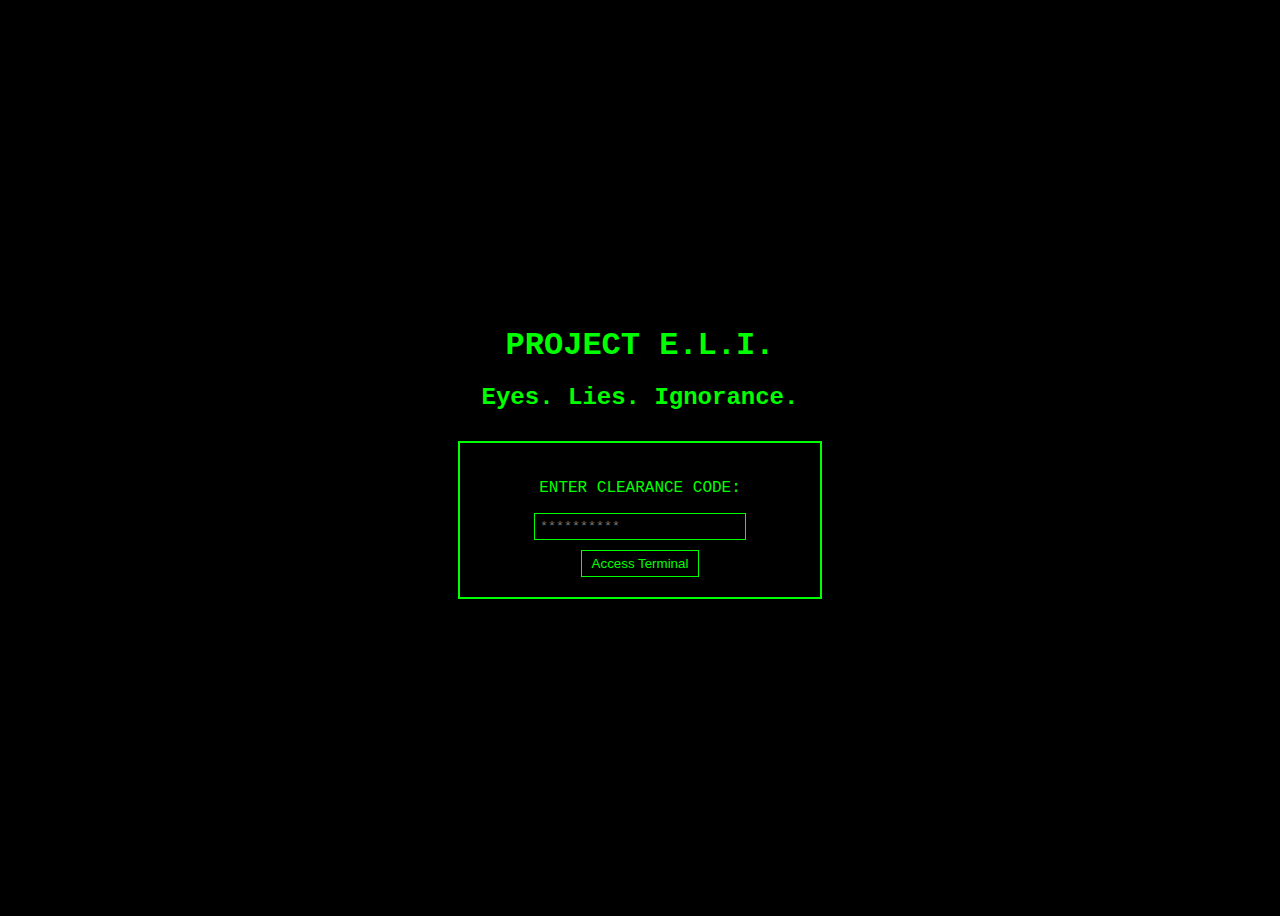
<file: index.html>
<!DOCTYPE html>
<html lang="en">
<head>
    <meta charset="UTF-8">
    <meta name="viewport" content="width=device-width, initial-scale=1.0">
    <meta http-equiv="refresh" content="0; url=https://cjcrispy.github.io/project-eli/site/index.html">
    <title>Document</title>
</head>
<body>
    
</body>
</html>
</file>
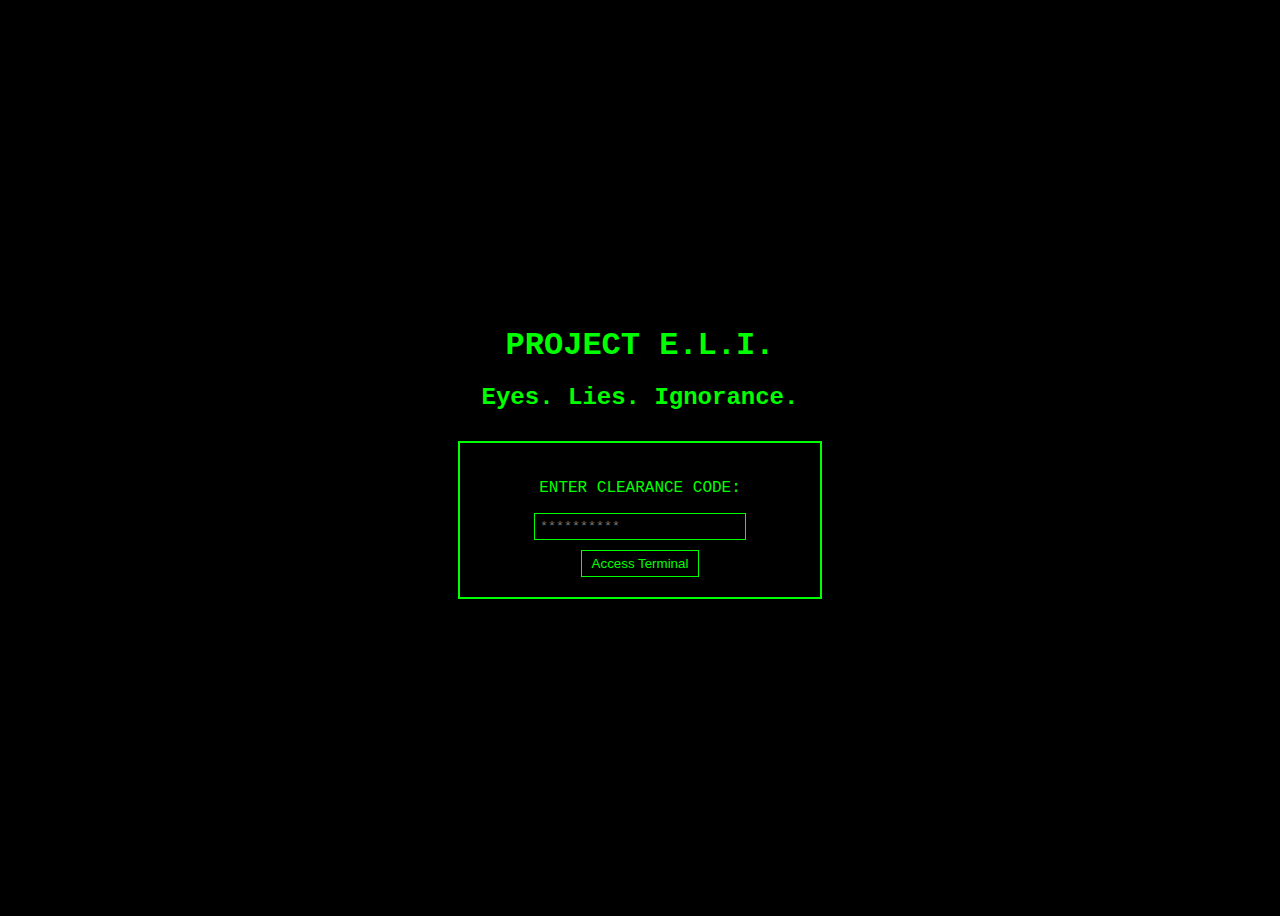
<file: site/index.html>
<!DOCTYPE html>
<html lang="en">
<head>
  <meta charset="UTF-8" />
  <meta name="viewport" content="width=device-width, initial-scale=1.0" />
  <title>Project E.L.I. - Eyes. Lies. Ignorance.</title>
  <link rel="stylesheet" href="./css/index.css" />
</head>
<body>
  <!-- PROJECT E.L.I. - initiated by E.M. v0.6 -->
  <!-- They are watching. You are being cloned. -->
  <!-- 01000010 01010101 01001110 01001011 -->
  <!-- hint: password = name of the first clone -->
  <!-- shhhh, check Eli's old Discord messages -->

  <h1>PROJECT E.L.I.</h1>
  <h2>Eyes. Lies. Ignorance.</h2>

  <!-- Add this inside <body>, ideally at the top so it sits in the top-left corner -->
  <div id="click-zone"></div>


  <div id="terminal">
    <p>ENTER CLEARANCE CODE:</p>
    <input type="text" id="codeInput" placeholder="**********">
    <br>
    <button onclick="submitCode()">Access Terminal</button>
    <p id="status">ACCESS DENIED</p>
  </div>

  <div class="hidden-clue" id="clone_hint">He always laughed at memes during raids...</div>
  <div class="hidden-clue" id="secret-message"></div>

  <script src="./js/pages/index.js"></script>
</body>
</html>
</file>
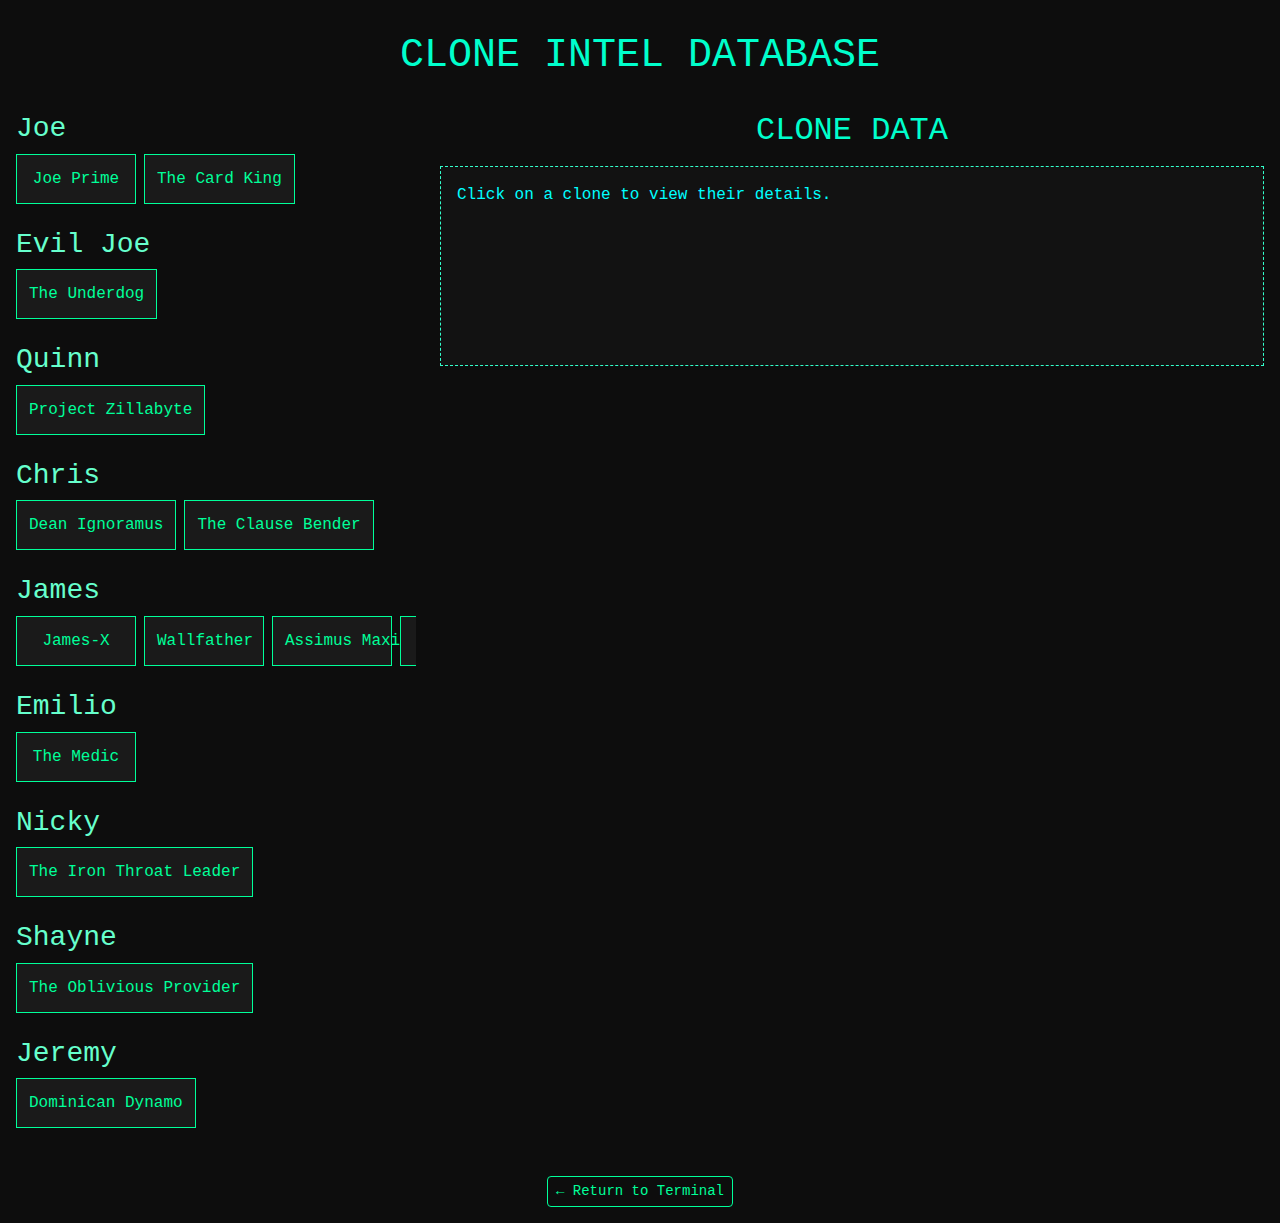
<file: site/pages/clones.html>
<!DOCTYPE html>
<html lang="en">
<head>
  <meta charset="UTF-8">
  <title>CLONES DATABASE</title>
  <link href="https://cdn.jsdelivr.net/npm/bootstrap@5.3.3/dist/css/bootstrap.min.css" rel="stylesheet">
  <link rel="stylesheet" href="../css/clones.css" />
</head>
<body>
  <div class="container-fluid p-3">
    <h1>CLONE INTEL DATABASE</h1>
    <div class="row">
      <!-- Clone Categories -->
      <div class="col-lg-4 col-md-5 mb-3" id="cloneList">
        <!-- JS inserts clone categories here -->
      </div>

      <!-- Clone Info Panel -->
      <div class="col-lg-8 col-md-7">
        <h2>CLONE DATA</h2>
        <div class="info-panel" id="cloneInfo">
          Click on a clone to view their details.
        </div>
      </div>
    </div>
  </div>

  <div class="mb-3 text-center">
    <a href="./eli-office.html" class="btn btn-outline-success btn-sm" style="border-color: #00ff99; color: #00ff99;">
      ← Return to Terminal
    </a>
  </div>
  

  <!-- Bootstrap JS (optional for features like dropdowns, if needed) -->
  <script src="https://cdn.jsdelivr.net/npm/bootstrap@5.3.3/dist/js/bootstrap.bundle.min.js"></script>
  <script src="../js/pages/clones.js"></script>
</body>
</html>
</file>
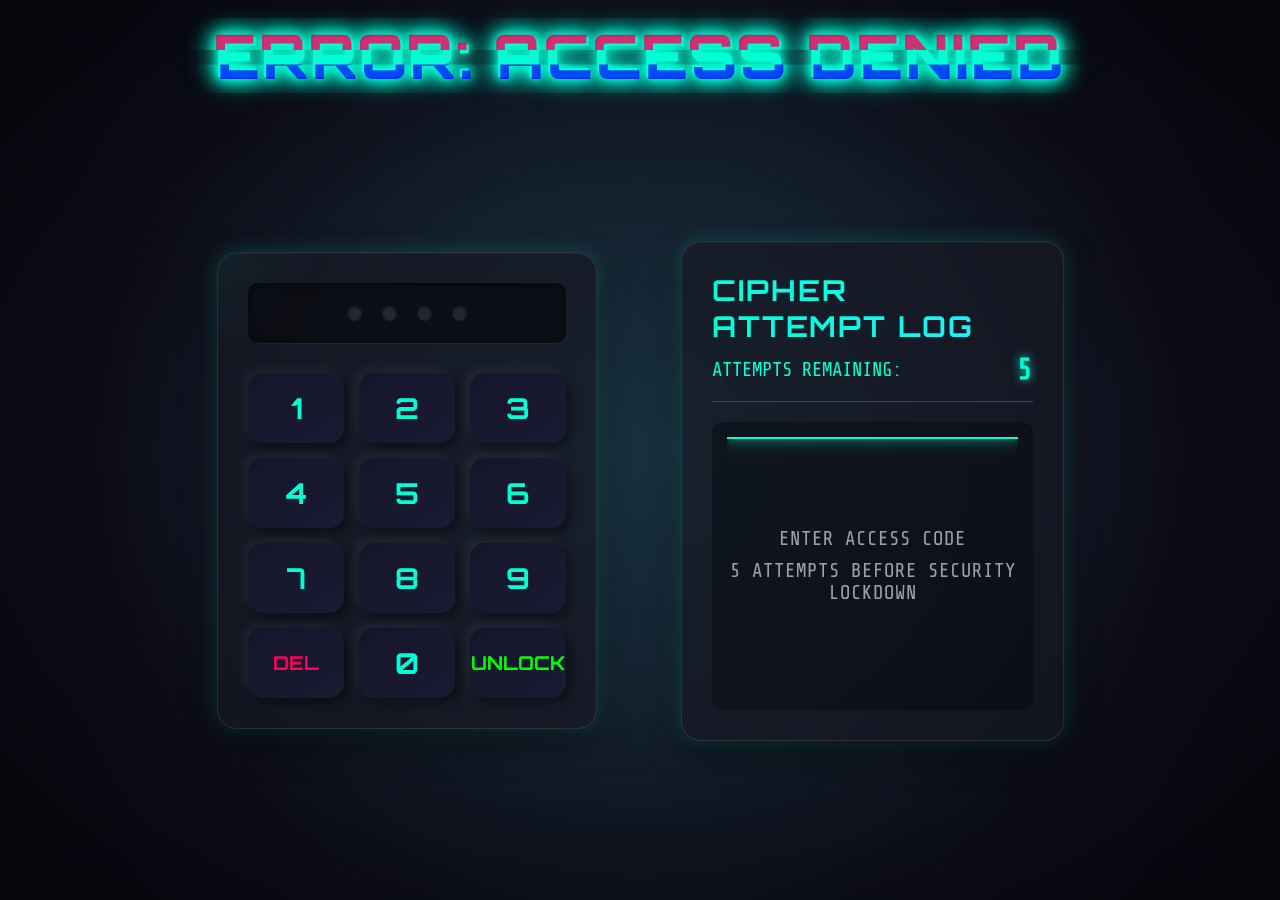
<file: site/pages/codebreaker.html>
<html lang="en">
<head>
    <meta charset="UTF-8">
    <meta name="viewport" content="width=device-width, initial-scale=1.0">
    <title>Secure Access Terminal</title>
    <link rel="stylesheet" href="../css/codebreaker.css">
</head>
<body>
    <div class="container">
        <header>
            <h1 class="glitch-title">ERROR: ACCESS DENIED</h1>
        </header>

        <main>
            <section class="keypad-section">
                <div class="keypad-container">
                    <div class="pin-display">
                        <div class="pin-dots">
                            <span class="pin-dot"></span>
                            <span class="pin-dot"></span>
                            <span class="pin-dot"></span>
                            <span class="pin-dot"></span>
                        </div>
                    </div>
                    <div class="keypad-grid">
                        <button class="key" data-key="1">1</button>
                        <button class="key" data-key="2">2</button>
                        <button class="key" data-key="3">3</button>
                        <button class="key" data-key="4">4</button>
                        <button class="key" data-key="5">5</button>
                        <button class="key" data-key="6">6</button>
                        <button class="key" data-key="7">7</button>
                        <button class="key" data-key="8">8</button>
                        <button class="key" data-key="9">9</button>
                        <button class="key key-delete" data-key="delete">DEL</button>
                        <button class="key" data-key="0">0</button>
                        <button class="key key-unlock" data-key="unlock">UNLOCK</button>
                    </div>
                </div>
            </section>

            <section class="log-section">
                <div class="log-container">
                    <div class="log-header">
                        <h2>CIPHER ATTEMPT LOG</h2>
                        <div class="attempts-counter">
                            <span class="attempts-text">ATTEMPTS REMAINING:</span>
                            <span class="attempts-number">5</span>
                        </div>
                    </div>
                    <div class="log-content" id="log-content">
                        <div class="log-placeholder">
                            <div class="scanner-line"></div>
                            <p>ENTER ACCESS CODE</p>
                            <p>5 ATTEMPTS BEFORE SECURITY LOCKDOWN</p>
                        </div>
                    </div>
                </div>
            </section>
        </main>

        <div class="overlay"></div>
        <div class="scanlines"></div>
        <div class="glow"></div>
    </div>

    <script src="../js/pages/codebreaker.js"></script>
</body>
</html>
</file>
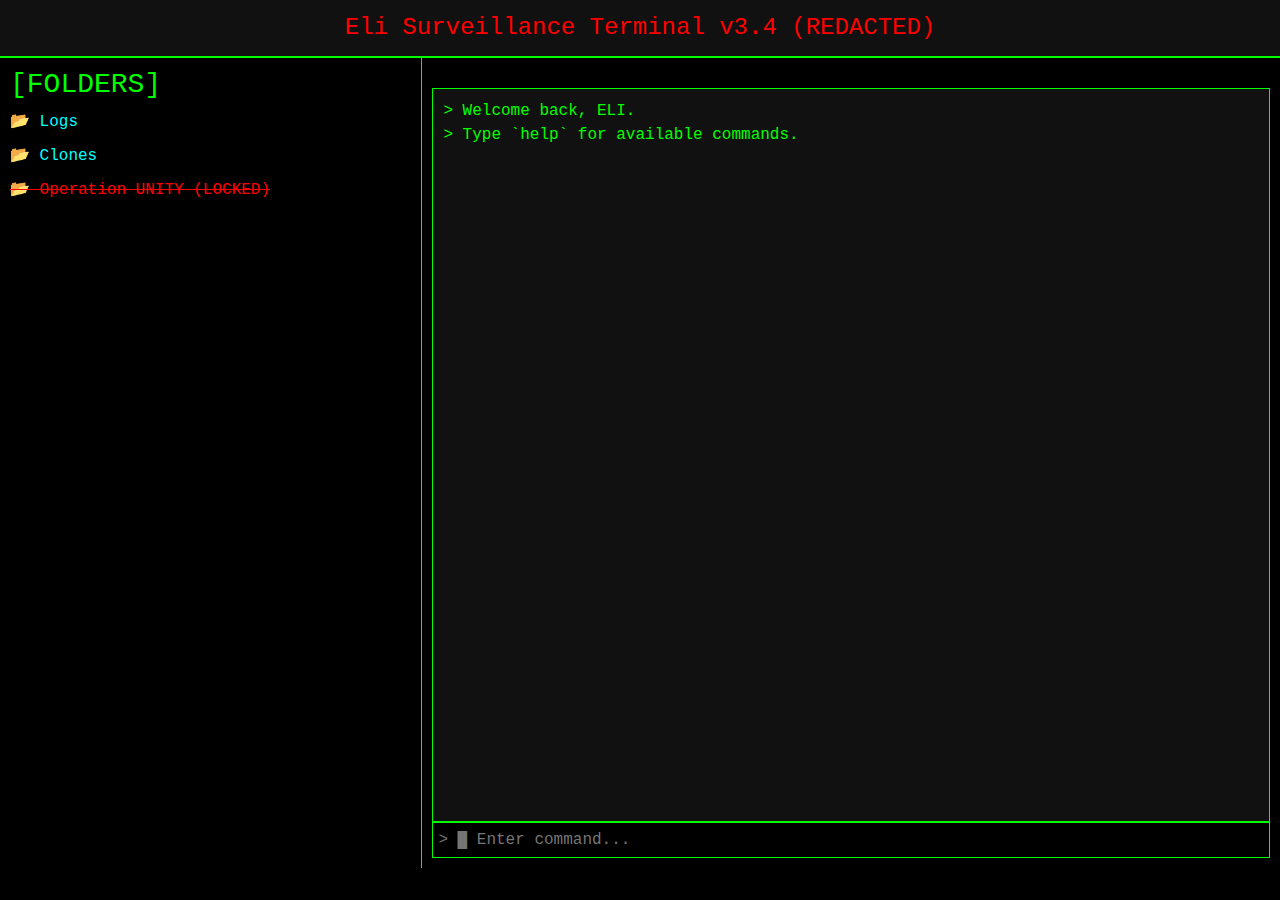
<file: site/pages/eli-office.html>
<!DOCTYPE html>
<html lang="en">
<head>
    <meta charset="UTF-8" />
    <meta name="viewport" content="width=device-width, initial-scale=1.0" />
    <title>Eli's Office</title>
    <link href="https://cdn.jsdelivr.net/npm/bootstrap@5.3.3/dist/css/bootstrap.min.css" rel="stylesheet">
    <link rel="stylesheet" href="../css/terminal.css" />
</head>
<body>

    <header>
        Eli Surveillance Terminal v3.4 (REDACTED)
    </header>

    <div id="main">
        <div id="leftPanel">
            <h3>[FOLDERS]</h3>
            <div class="folder" onclick="revealLogs()">📂 Logs</div>
            <!-- Hidden Log Files -->
            <div id="logBookOfE" class="folder hidden" onclick="openLog('bookOfE')">📄 Book of E</div>
            <div id="logTrap" class="folder hidden" onclick="openLog('trapSupremacy')">📄 Trap Supremacy</div>
            <div id="logManifesto" class="folder hidden" onclick="openLog('manifesto')">📄 Eli Manifesto</div>
            <div id="logRedacted" class="folder hidden" onclick="openLog('redacted')">📄 [REDACTED]</div>

            <div class="folder" onclick="revealClones()">📂 Clones</div>

            <div id="classifiedFolder" class="folder hidden" style="display:none;" onclick="revealClassified()">📂 Classified</div>
            <!-- Hidden files to be revealed -->
            <div id="logClassified" class="folder hidden" >
                <a href="../logs/james_protocol_final.txt" download class="file-link">james_protocol_final.txt</a>

            </div>
            <div id="logSecret" class="folder hidden" >
                <a href="../logs/secret_plan_X.pdf" download class="file-link">secret_plan_X.pdf</a>
            </div>
            <div id="logReport" class="folder hidden" >
                <a href="../logs/operation_unity_report.txt" download class="file-link">operation_unity_report.txt</a> 
            </div>
            
            <div class="folder locked" onclick="revealUnity()">📂 Operation UNITY (LOCKED)</div>

            <!-- Hidden folder to be revealed -->
            <div id="joeFiles" class="folder hidden locked" onclick="revealJoeFiles()">📂 Operation: JOE ISLAND (LOCKED)</div>
            <!-- Hidden files to be revealed -->
            <div id="logJoeSecret" class="folder hidden" >
                <a href="../logs/joe_island.txt" download class="file-link">joe_island.txt</a>

            </div>
            <div id="logEliClone" class="folder hidden" >
                <a href="../logs/propaganda.txt" download class="file-link" onclick="revealEli()">propaganda.txt</a>
            </div>
            <div id="logSpicyReport" class="folder hidden" >
                <a href="../logs/ojoe_secrets.txt" download class="file-link">ojoe_secrets.txt</a> 
            </div>


            <!-- <div class="cam-feed">
                <div class="cam">CAM 01</div>
                <div class="cam">CAM 02</div>
                <div class="cam">CAM 03</div>
                <div class="cam">CAM 04</div>
            </div> -->
        </div>

        <div id="rightPanel">
            <div class="terminal-window" id="terminalOutput">
                > Welcome back, ELI.<br>
                > Type `help` for available commands.<br>
            </div>
        <input type="text" id="commandInput" onkeydown="handleCommand(event)" placeholder="> █ Enter command...">
        </div>
    </div>

    <!-- Placeholder content -->
    <div id="logOutput" class="hidden">
        
    </div>
      
    <div id="cloneData" class="hidden">

    </div>
      
    <script src="../js/pages/eli-office.js"></script>
    <script src="../js/pages/redacted-handler.js"></script>
    <script>
        window.addEventListener("beforeunload", () => {
            sessionStorage.removeItem("auth_granted");
            sessionStorage.removeItem("auth_expires");
        });
    </script>

</body>
</html>
</file>
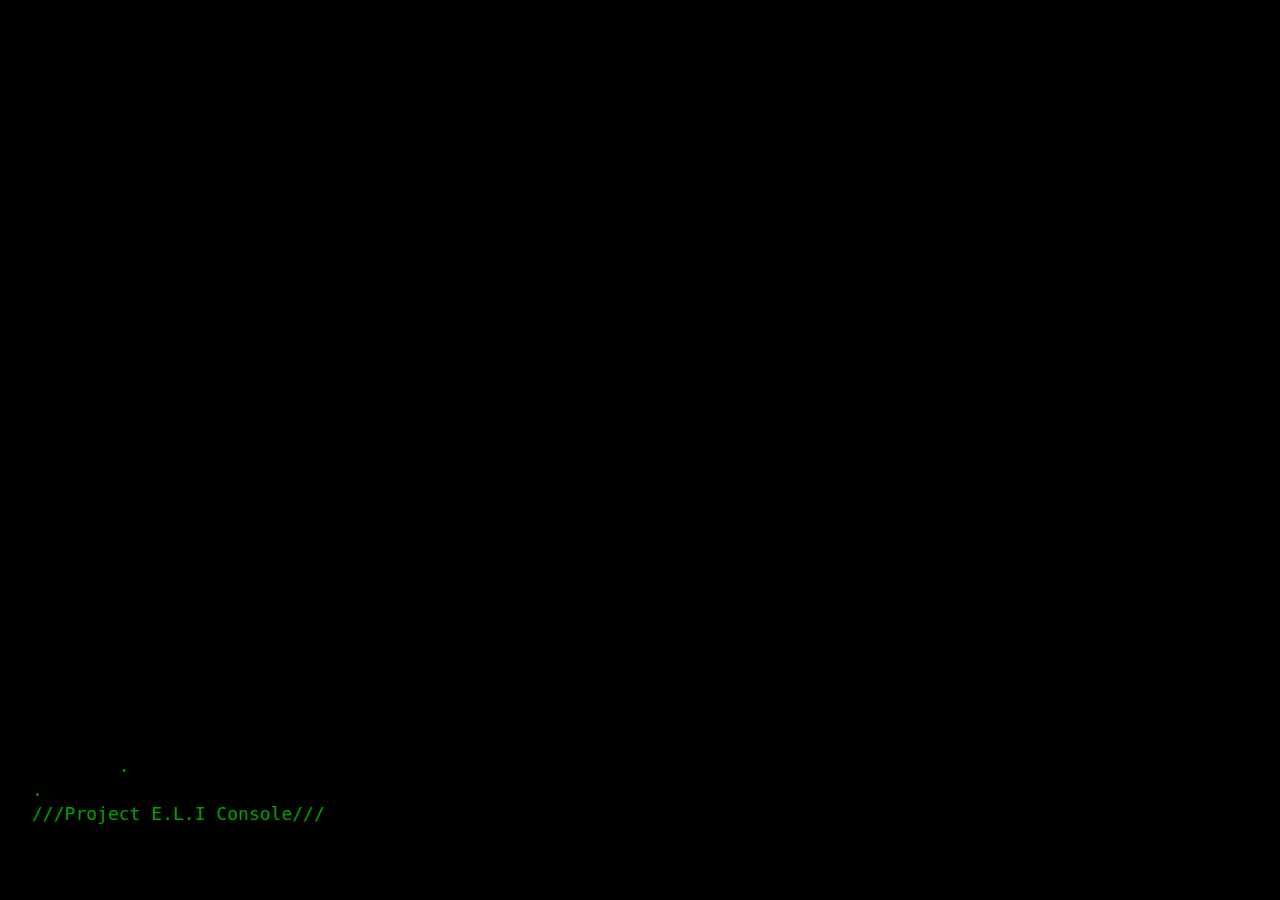
<file: site/pages/end.html>
<!DOCTYPE html>
<html lang="en">
<head>
    <meta charset="UTF-8">
    <meta name="viewport" content="width=device-width, initial-scale=1.0">
    <title>End of the ARG</title>
    <link rel="stylesheet" href="../css/end.css">
</head>
<body>
    <div class="hacking-animation">
        <pre class="hacking-animation__text">
        </pre>
    </div>

    <script src="https://code.jquery.com/jquery-3.6.0.min.js"></script>
    <script src="../js/pages/end.js"></script>
</body>
</html>
</file>
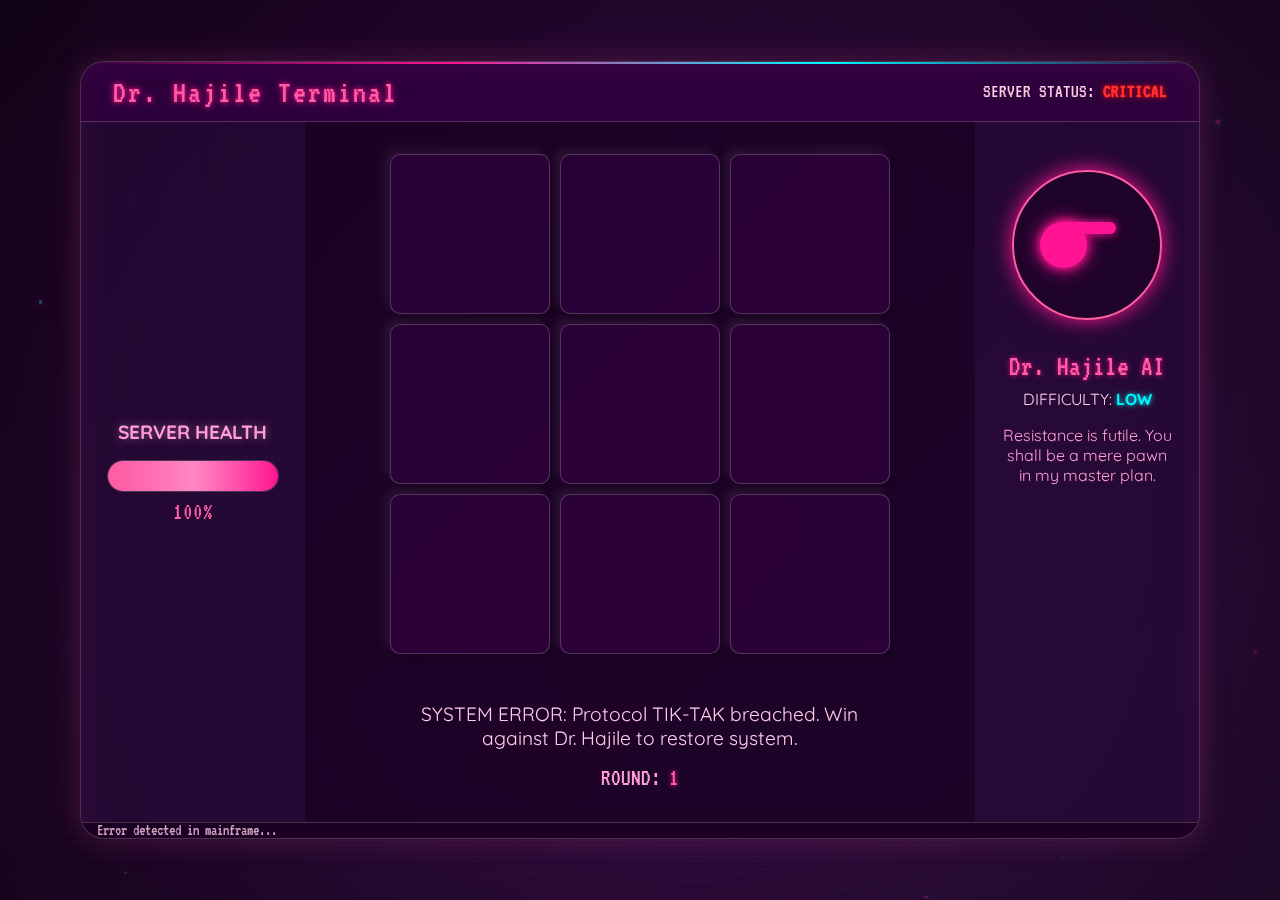
<file: site/pages/finale.html>
<html lang="en">
<head>
    <meta charset="UTF-8">
    <meta name="viewport" content="width=device-width, initial-scale=1.0">
    <title>PROJECT ELI FINALE</title>
    <link rel="stylesheet" href="../css/finale.css">
</head>
<body>
    <div class="container">
        <div class="terminal-frame">
            <div class="terminal-header">
                <div class="terminal-title">Dr. Hajile Terminal</div>
                <div class="server-status">
                    <span class="status-text">SERVER STATUS: </span>
                    <span class="status-critical blink">CRITICAL</span>
                </div>
            </div>

            <div class="game-container">
                <div class="server-health-container">
                    <div class="server-health-label">SERVER HEALTH</div>
                    <div class="server-health-bar">
                        <div class="health-fill"></div>
                    </div>
                    <div class="server-health-percentage">100%</div>
                </div>

                <div class="game-board-container">
                    <div class="game-board">
                        <div class="cell" data-index="0"></div>
                        <div class="cell" data-index="1"></div>
                        <div class="cell" data-index="2"></div>
                        <div class="cell" data-index="3"></div>
                        <div class="cell" data-index="4"></div>
                        <div class="cell" data-index="5"></div>
                        <div class="cell" data-index="6"></div>
                        <div class="cell" data-index="7"></div>
                        <div class="cell" data-index="8"></div>
                    </div>

                    <div class="game-status">
                        <div class="status-message">SYSTEM ERROR: Protocol TIK-TAK breached. Win against Dr. Hajile to restore system.</div>
                        <div class="round-info">
                            <span class="round-label">ROUND:</span>
                            <span class="round-number">1</span>
                        </div>
                    </div>
                </div>

                <div class="ai-status-container">
                    <div class="ai-portrait">
                        <div class="ai-face"></div>
                    </div>
                    <div class="ai-status">
                        <div class="ai-name">Dr. Hajile AI</div>
                        <div class="ai-difficulty">
                            <span class="difficulty-label">DIFFICULTY:</span>
                            <span class="difficulty-level">LOW</span>
                        </div>
                        <div class="ai-message">Initializing game protocol...</div>
                    </div>
                </div>
            </div>

            <div class="terminal-footer">
                <div class="system-logs">
                    <div class="log-entry">System boot sequence initiated...</div>
                    <div class="log-entry">Error detected in mainframe...</div>
                    <div class="log-entry">Dr. Hajile AI has taken control of server...</div>
                    <div class="log-entry">Challenge Dr. Hajile to regain system control...</div>
                </div>

                <div class="control-panel">
                    <button class="control-button reset-button">RESET ROUND</button>
                    <button class="control-button new-game-button">NEW GAME</button>
                    <a href="https://example.com" class="control-button help-button" target="_blank">HELP</a>
                </div>
            </div>
        </div>

        <div class="game-over-modal hidden">
            <div class="modal-content">
                <div class="modal-header">
                    <div class="modal-title win-title">SERVER RESTORED</div>
                    <div class="modal-title lose-title">CATASTROPHIC FAILURE</div>
                </div>
                <div class="modal-body">
                    <div class="win-message">You've successfully defeated Dr. Hajile AI and restored server functions! The system is now operational.</div>
                    <div class="lose-message">Dr. Hajile AI has overwhelmed the server. All systems have failed. Emergency reboot required.</div>
                </div>
                <div class="modal-footer">
                    <a href="end.html" class="modal-button restart-button">END</a>
                </div>
            </div>
        </div>
    </div>

    <script src="../js/pages/finale.js"></script>
</body>
</html>
</file>
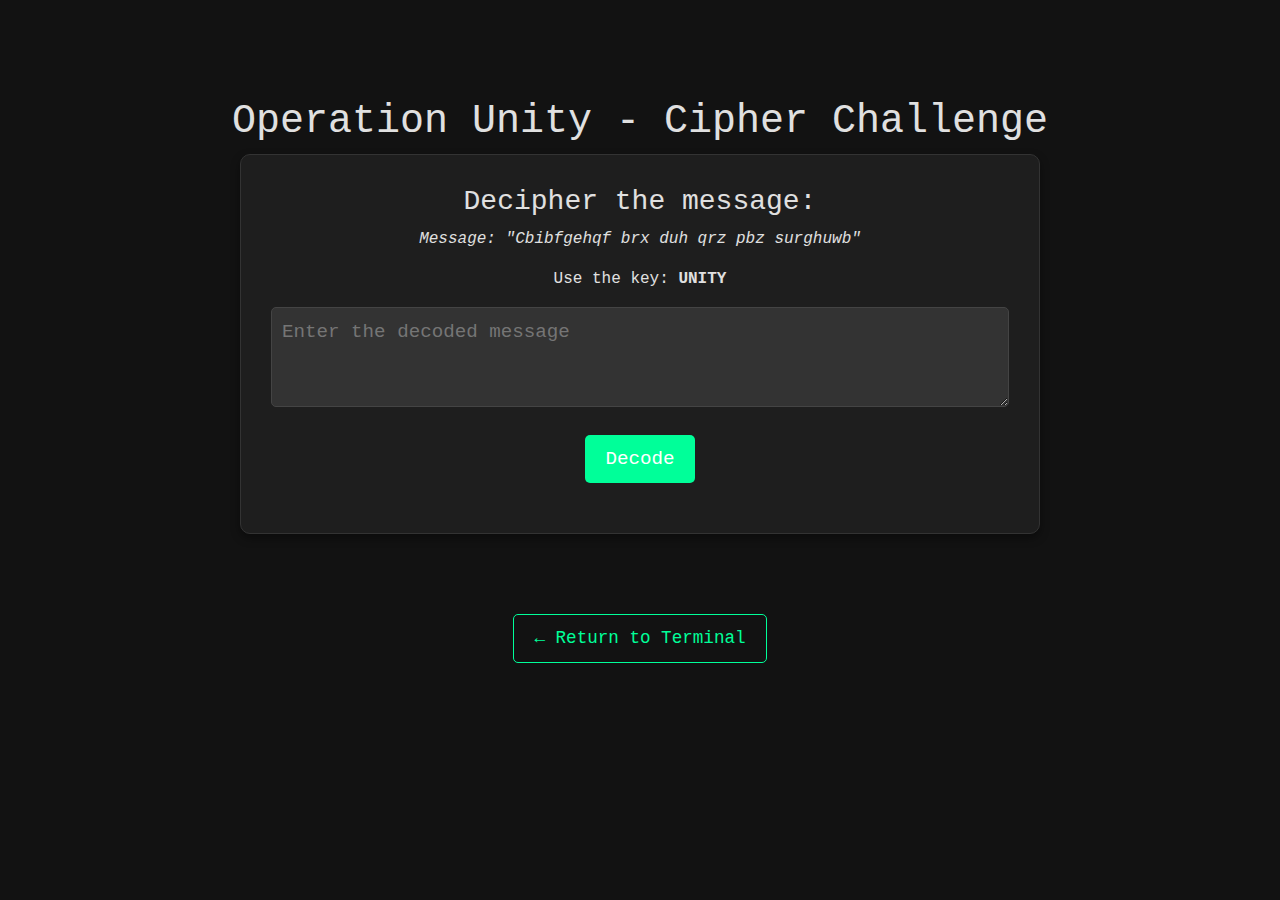
<file: site/pages/unity.html>
<!DOCTYPE html>
<html lang="en">
<head>
  <meta charset="UTF-8">
  <title>Operation Unity - Cipher Challenge</title>
  <link href="https://cdn.jsdelivr.net/npm/bootstrap@5.3.3/dist/css/bootstrap.min.css" rel="stylesheet">
  <link rel="stylesheet" href="../css/unity.css" />
</head>
<body>
  <div class="container">
    <h1 class="text-center mt-5">Operation Unity - Cipher Challenge</h1>
    <div id="cipher-challenge" class="text-center">
      <h3>Decipher the message:</h3>
      <p><em>Message: "Cbibfgehqf brx duh qrz pbz surghuwb"</em></p>
      <p>Use the key: <strong>UNITY</strong></p>
      <!-- Input field for decoding -->
      <textarea id="decoded-text" placeholder="Enter the decoded message"></textarea> 
      <!-- Decode Button -->
      <button id="decode-button">Decode</button> 
      <p id="cipher-result"></p>
    </div>
  </div>

  <div class="mb-3 text-center">
    <a href="./eli-office.html" class="btn btn-outline-success btn-sm" style="border-color: #00ff99; color: #00ff99;">
      ← Return to Terminal
    </a>
  </div>

  <!-- Bootstrap JS (optional for features like dropdowns, if needed) -->
  <script src="https://cdn.jsdelivr.net/npm/bootstrap@5.3.3/dist/js/bootstrap.bundle.min.js"></script>
  <script src="../js/pages/cipher.js"></script>
</body>
</html>
</file>
<file: site/css/index.css>
body {
    background-color: #000;
    color: #00ff00;
    font-family: 'Courier New', Courier, monospace;
    display: flex;
    flex-direction: column;
    align-items: center;
    justify-content: center;
    height: 100vh;
    overflow: hidden;
}

    h1, h2 {
    margin: 10px 0;
    text-align: center;
}

#terminal {
    border: 2px solid #00ff00;
    padding: 20px;
    text-align: center;
    margin-top: 20px;
    width: 320px;
}

input[type="text"] {
    background: #000;
    color: #00ff00;
    border: 1px solid #00ff00;
    padding: 5px;
    font-family: inherit;
    width: 200px;
    margin-bottom: 10px;
}

button {
    background: #000;
    color: #00ff00;
    border: 1px solid #00ff00;
    padding: 5px 10px;
    cursor: pointer;
}

.hidden-clue {
    display: none;
}

#status {
    margin-top: 10px;
    color: red;
    display: none;
}

/* Extra visual hint in dev tools */
#secret-message::after {
    content: "Sometimes the console speaks louder than the page.";
    color: #111;
}

#click-zone {
    position: absolute;
    top: 0;
    left: 0;
    width: 80px;
    height: 80px;
    z-index: 5;
    cursor: pointer;
    color: #00ff00;
    font-family: monospace;
    font-size: 0.65rem;
    display: flex;
    justify-content: center;
    align-items: center;
    text-align: center;
    white-space: pre-wrap;
    overflow: hidden;
    padding: 4px;
    user-select: none;
  }
  
  
#click-zone::after {
    content: "";
    position: absolute;
    top: 90px;
    left: 0;
    color: #00ff00;
    font-family: monospace;
    font-size: 0.75rem;
    white-space: pre;
    opacity: 0;
    transition: opacity 0.5s ease;
}
  

@keyframes shake {
    0% { transform: translate(1px, 1px); }
    20% { transform: translate(-2px, 0px); }
    40% { transform: translate(2px, 2px); }
    60% { transform: translate(0px, -2px); }
    80% { transform: translate(-1px, 1px); }
    100% { transform: translate(1px, 0px); }
}


@media screen and (max-width: 480px) {
.intro {
    padding: 1rem;
    width: 90%;
}

.intro h1 {
    font-size: 1.4rem;
}

.btn {
    padding: 0.4rem 0.8rem;
    font-size: 0.9rem;
}
}
</file>
<file: site/css/clones.css>
body {
    background-color: #0d0d0d;
    color: #00ff99;
    font-family: 'Courier New', monospace;
  }

  h1, h2 {
    color: #00ffcc;
    text-align: center;
    margin: 1rem 0;
  }

  .category h3 {
    color: #66ffcc;
    margin-top: 1rem;
  }

  .clone-card {
    background-color: #1a1a1a;
    border: 1px solid #00ff99;
    padding: 0.75rem;
    cursor: pointer;
    transition: all 0.2s;
    text-align: center;
    min-width: 120px;
    margin-right: 0.5rem;
    margin-bottom: 0.5rem;
    white-space: nowrap;
  }

  .clone-card:hover {
    background-color: #002f1f;
    box-shadow: 0 0 10px #00ff99;
  }

  .info-panel {
    background-color: #121212;
    border: 1px dashed #33ffcc;
    padding: 1rem;
    min-height: 200px;
    color: #00ffff;
  }

  .carousel-wrapper {
    overflow-x: auto;
    display: flex;
    flex-wrap: nowrap;
  }

  ::-webkit-scrollbar {
    height: 6px;
    width: 6px;
  }

  ::-webkit-scrollbar-thumb {
    background-color: #00ffaa;
  }

  ::-webkit-scrollbar-track {
    background-color: #111;
  }

/* Style for the encrypted text by default */
.decryptable-text {
    font-family: monospace;
    color: #aaa;  /* Encrypted text color (gray for encryption) */
    letter-spacing: 1px;
    display: inline-block;
    transition: color 0.3s ease;
  }
  
  /* Style when decrypted (close enough to the mouse) */
  .decryptable-text.decrypted {
    color: #fff;  /* Decrypted text color (white) */
  }
  
  /* Style for the hover effect (hover close to the text for decryption) */
  .decryptable-text:hover {
    cursor: pointer;
    color: #fff;  /* Change color when mouse is close (decrypted state) */
  }
  
  /* Optionally, add a subtle background to the decryptable text */
  .decryptable-text {
    background-color: rgba(0, 0, 0, 0.1); /* Light background to indicate that it's interactable */
    padding: 5px;
    border-radius: 5px;
  }
  
  /* Style for mouse "circle" effect to guide decryption */
  .js-circle {
    position: absolute;
    width: 100px;
    height: 100px;
    background-color: rgba(255, 255, 255, 0.3);
    border-radius: 50%;
    pointer-events: none;  /* Prevent interaction with the circle itself */
    transition: all 0.1s ease-in-out;
  }
  
  /* Optional: Add an animation or glow effect on hover to make it more interactive */
  .decryptable-text:hover {
    text-decoration: underline;
    color: #0f0;  /* You can change this to a color of your choice */
    text-shadow: 0 0 5px rgba(0, 255, 0, 0.7);
  }
  
  .hidden {
    display: none;
  }
</file>
<file: site/css/codebreaker.css>
@import url('https://fonts.googleapis.com/css2?family=Orbitron:wght@400;500;700;900&family=Share+Tech+Mono&display=swap');

:root {
    --primary-color: #00ffd5;
    --secondary-color: #ff005b;
    --tertiary-color: #001eff;
    --background-dark: #0a0a14;
    --glass-bg: rgba(23, 25, 35, 0.65);
    --glass-border: rgba(255, 255, 255, 0.1);
    --neu-shadow-dark: rgba(0, 0, 0, 0.4);
    --neu-shadow-light: rgba(255, 255, 255, 0.05);
    --font-main: 'Orbitron', sans-serif;
    --font-mono: 'Share Tech Mono', monospace;
}

* {
    margin: 0;
    padding: 0;
    box-sizing: border-box;
}

body, html {
    width: 100%;
    height: 100%;
    overflow: hidden;
    background: var(--background-dark);
    color: var(--primary-color);
    font-family: var(--font-main);
}

.container {
    position: relative;
    width: 100%;
    height: 100%;
    display: flex;
    flex-direction: column;
    perspective: 1000px;
    background: radial-gradient(circle at center, #1a1a2e, #0a0a14);
    overflow: hidden;
}

header {
    position: relative;
    padding: 20px 0;
    z-index: 10;
    width: 100%;
    text-align: center;
    animation: float 4s ease-in-out infinite;
}

.glitch-title {
    font-size: 3.5rem;
    font-weight: 900;
    letter-spacing: 3px;
    position: relative;
    animation: textShadow 1.6s infinite;
    text-shadow: 0 0 10px var(--primary-color), 
                 0 0 20px var(--primary-color),
                 0 0 30px var(--primary-color);
}

.glitch-title::before, .glitch-title::after {
    content: "ERROR: ACCESS DENIED";
    position: absolute;
    width: 100%;
    height: 100%;
    top: 0;
    left: 0;
    opacity: 0.8;
}

.glitch-title::before {
    color: var(--secondary-color);
    animation: glitch 2s infinite;
    clip-path: polygon(0 0, 100% 0, 100% 45%, 0 45%);
    transform: translate(-2px, -2px);
}

.glitch-title::after {
    color: var(--tertiary-color);
    animation: glitch 2s infinite;
    clip-path: polygon(0 60%, 100% 60%, 100% 100%, 0 100%);
    transform: translate(2px, 2px);
}

main {
    display: flex;
    flex: 1;
    padding: 0 20px 30px;
    perspective: 1000px;
    z-index: 5;
    position: relative;
    margin: -35px auto;
}

.keypad-section, .log-section {
    flex: 1;
    padding: 20px;
    display: flex;
    justify-content: center;
    align-items: center;
    position: relative;
    overflow: hidden;
    animation: fadeIn 1.5s ease-out forwards;
}

.keypad-container {
    width: min(380px, 90%);
    padding: 30px;
    border-radius: 20px;
    background: var(--glass-bg);
    backdrop-filter: blur(10px);
    border: 1px solid var(--glass-border);
    box-shadow: 0 15px 35px var(--neu-shadow-dark),
                inset 0 1px 1px var(--neu-shadow-light),
                0 0 20px rgba(0, 255, 213, 0.2);
    transform-style: preserve-3d;
    animation: floatKeypad 6s ease-in-out infinite;
    position: relative;
    overflow: hidden;
}

.keypad-container::before {
    content: "";
    position: absolute;
    top: -100px;
    left: -100px;
    width: 200px;
    height: 200px;
    background: radial-gradient(circle, rgba(0, 255, 213, 0.1) 0%, transparent 70%);
    opacity: 0.5;
    animation: moveGlow 15s infinite alternate;
}

.pin-display {
    margin-bottom: 30px;
    height: 60px;
    background: rgba(10, 12, 18, 0.8);
    border-radius: 10px;
    display: flex;
    justify-content: center;
    align-items: center;
    box-shadow: inset 0 2px 10px rgba(0, 0, 0, 0.5),
                0 1px 1px rgba(255, 255, 255, 0.05);
    position: relative;
}

.pin-dots {
    display: flex;
    justify-content: center;
    gap: 20px;
}

.pin-dot {
    width: 15px;
    height: 15px;
    border-radius: 50%;
    background: rgba(255, 255, 255, 0.1);
    box-shadow: inset 0 1px 3px rgba(0, 0, 0, 0.5);
    transition: all 0.3s ease;
}

.pin-dot.active {
    background: var(--primary-color);
    box-shadow: 0 0 10px var(--primary-color),
                0 0 20px var(--primary-color);
    animation: pulseDot 1.5s infinite;
}

.keypad-grid {
    display: grid;
    grid-template-columns: repeat(3, 1fr);
    grid-template-rows: repeat(4, 1fr);
    gap: 15px;
}

.key {
    height: clamp(50px, 10vh, 70px);
    border-radius: 15px;
    font-family: var(--font-main);
    font-size: 1.8rem;
    font-weight: bold;
    color: var(--primary-color);
    background: linear-gradient(145deg, #15152a, #1a1a33);
    border: none;
    box-shadow: 5px 5px 10px var(--neu-shadow-dark),
                -5px -5px 10px var(--neu-shadow-light);
    position: relative;
    overflow: hidden;
    transition: all 0.3s cubic-bezier(0.2, 0.85, 0.45, 1);
    cursor: pointer;
    display: flex;
    align-items: center;
    justify-content: center;
}

.key::before {
    content: "";
    position: absolute;
    top: -10px;
    left: -10px;
    width: calc(100% + 20px);
    height: calc(100% + 20px);
    background: radial-gradient(circle at 50% 50%, rgba(0, 255, 213, 0.2), transparent 70%);
    opacity: 0;
    transition: opacity 0.3s ease;
    pointer-events: none;
}

.key:hover {
    transform: translateY(-2px);
}

.key:hover::before {
    opacity: 1;
}

.key:active {
    transform: translateY(2px);
    box-shadow: 3px 3px 6px var(--neu-shadow-dark),
                -3px -3px 6px var(--neu-shadow-light),
                0 0 15px rgba(0, 255, 213, 0.3);
    background: linear-gradient(145deg, #14142a, #191932);
}

.key-delete {
    font-size: 1.2rem;
    color: var(--secondary-color);
}

.key-unlock {
    font-size: 1.2rem;
    color: #0f0;
}

.key-delete:active, .key-unlock:active {
    box-shadow: 3px 3px 6px var(--neu-shadow-dark),
                -3px -3px 6px var(--neu-shadow-light),
                0 0 15px rgba(255, 0, 89, 0.3);
}

.key.clicked {
    animation: keyPress 0.3s forwards;
}

.log-container {
    width: min(440px, 90%);  
    height: min(500px, 80vh);  
    padding: 30px;
    border-radius: 20px;
    background: var(--glass-bg);
    backdrop-filter: blur(10px);
    border: 1px solid var(--glass-border);
    box-shadow: 0 15px 35px var(--neu-shadow-dark),
                inset 0 1px 1px var(--neu-shadow-light),
                0 0 20px rgba(0, 255, 213, 0.2);
    display: flex;
    flex-direction: column;
    animation: floatLog 7s ease-in-out infinite;
    transform-style: preserve-3d;
}

.log-header {
    margin-bottom: 20px;
    padding-bottom: 15px;
    border-bottom: 1px solid rgba(0, 255, 213, 0.3);
    display: flex;
    flex-direction: column;
    gap: 10px;
}

.log-header h2 {
    font-size: 1.8rem;
    letter-spacing: 2px;
    background: linear-gradient(90deg, var(--primary-color), #1ef3ff);
    -webkit-background-clip: text;
    background-clip: text;
    color: transparent;
    animation: pulse 3s infinite alternate;
}

.attempts-counter {
    display: flex;
    justify-content: space-between;
    align-items: center;
    font-family: var(--font-mono);
    font-size: 1.2rem;
}

.attempts-number {
    font-size: 1.8rem;
    font-weight: bold;
    color: var(--primary-color);
    text-shadow: 0 0 10px var(--primary-color);
    animation: pulsate 2s infinite alternate;
}

.log-content {
    flex: 1;
    overflow-y: auto;
    padding: 15px;
    background: rgba(0, 0, 0, 0.3);
    border-radius: 10px;
    font-family: var(--font-mono);
    position: relative;
    scrollbar-width: thin;
    scrollbar-color: var(--primary-color) rgba(0, 0, 0, 0.2);
}

.log-content::-webkit-scrollbar {
    width: 8px;
}

.log-content::-webkit-scrollbar-track {
    background: rgba(0, 0, 0, 0.2);
    border-radius: 4px;
}

.log-content::-webkit-scrollbar-thumb {
    background-color: var(--primary-color);
    border-radius: 4px;
}

.log-placeholder {
    height: 100%;
    display: flex;
    flex-direction: column;
    justify-content: center;
    align-items: center;
    color: rgba(255, 255, 255, 0.6);
    position: relative;
    overflow: hidden;
}

.log-placeholder p {
    font-size: 1.2rem;
    margin: 5px 0;
    text-align: center;
    letter-spacing: 1px;
}

.scanner-line {
    position: absolute;
    top: 0;
    left: 0;
    width: 100%;
    height: 2px;
    background: var(--primary-color);
    box-shadow: 0 0 10px var(--primary-color), 0 0 20px var(--primary-color);
    animation: scanLine 2s linear infinite;
}

.log-entry {
    margin-bottom: 15px;
    padding: 10px 15px;
    background: rgba(10, 15, 20, 0.6);
    border-left: 3px solid var(--primary-color);
    border-radius: 5px;
    animation: fadeInUp 0.5s forwards;
    position: relative;
    overflow: hidden;
}

.log-entry::before {
    content: "";
    position: absolute;
    top: 0;
    left: 0;
    width: 100%;
    height: 100%;
    background: linear-gradient(90deg, transparent, rgba(0, 255, 213, 0.1), transparent);
    transform: translateX(-100%);
    animation: scan 2s ease-in-out infinite;
}

.log-entry.error {
    border-left-color: var(--secondary-color);
    background: rgba(20, 0, 10, 0.6);
}

.log-entry.success {
    border-left-color: #0f0;
    background: rgba(0, 20, 10, 0.6);
}

.log-entry .timestamp {
    font-size: 0.8rem;
    color: rgba(255, 255, 255, 0.5);
    margin-bottom: 5px;
}

.log-entry .code {
    display: flex;
    gap: 10px;
    margin-top: 10px;
}

.log-entry .digit {
    width: 30px;
    height: 30px;
    display: flex;
    justify-content: center;
    align-items: center;
    border-radius: 5px;
    font-weight: bold;
    background: rgba(255, 255, 255, 0.1);
}

.log-entry .digit.correct {
    background: rgba(0, 255, 0, 0.2);
    color: #0f0;
    box-shadow: 0 0 5px #0f0;
    animation: pulse 2s infinite alternate;
}

.log-entry .digit.wrong-position {
    background: rgba(255, 255, 0, 0.2);
    color: #ff0;
    box-shadow: 0 0 5px #ff0;
}

.log-entry .digit.wrong {
    background: rgba(255, 0, 0, 0.2);
    color: #f55;
    box-shadow: 0 0 5px #f55;
}

.overlay {
    position: absolute;
    top: 0;
    left: 0;
    width: 100%;
    height: 100%;
    background: radial-gradient(ellipse at center, transparent 40%, rgba(0, 0, 0, 0.5) 100%);
    pointer-events: none;
    z-index: 2;
}

.scanlines {
    position: absolute;
    top: 0;
    left: 0;
    width: 100%;
    height: 100%;
    background: linear-gradient(to bottom, 
        rgba(255, 255, 255, 0) 0%, 
        rgba(255, 255, 255, 0.01) 50%, 
        rgba(255, 255, 255, 0) 100%);
    background-size: 100% 4px;
    pointer-events: none;
    z-index: 3;
    animation: scanlines 1s steps(60) infinite;
    opacity: 0.2;
}

.glow {
    position: absolute;
    top: 0;
    left: 0;
    width: 100%;
    height: 100%;
    background: radial-gradient(circle at 50% 50%, rgba(0, 255, 213, 0.1), transparent 70%);
    pointer-events: none;
    z-index: 1;
    animation: pulseGlow 8s ease-in-out infinite alternate;
}

@keyframes float {
    0%, 100% { transform: translateY(0); }
    50% { transform: translateY(-10px); }
}

@keyframes floatKeypad {
    0%, 100% { transform: translateY(0) rotateX(5deg); }
    50% { transform: translateY(-15px) rotateX(2deg); }
}

@keyframes floatLog {
    0%, 100% { transform: translateY(0) rotateY(-5deg); }
    50% { transform: translateY(-10px) rotateY(-2deg); }
}

@keyframes pulse {
    0%, 100% { opacity: 1; }
    50% { opacity: 0.7; }
}

@keyframes pulsate {
    0% { text-shadow: 0 0 5px var(--primary-color); }
    100% { text-shadow: 0 0 20px var(--primary-color), 0 0 30px var(--primary-color); }
}

@keyframes pulseDot {
    0%, 100% { opacity: 1; transform: scale(1); }
    50% { opacity: 0.6; transform: scale(0.8); }
}

@keyframes scanLine {
    0% { top: 0; }
    100% { top: 100%; }
}

@keyframes scan {
    0% { transform: translateX(-100%); }
    100% { transform: translateX(100%); }
}

@keyframes fadeIn {
    0% { opacity: 0; }
    100% { opacity: 1; }
}

@keyframes fadeInUp {
    from {
        opacity: 0;
        transform: translateY(20px);
    }
    to {
        opacity: 1;
        transform: translateY(0);
    }
}

@keyframes keyPress {
    0% { transform: scale(1); }
    50% { transform: scale(0.95); background: linear-gradient(145deg, #1a1a33, #15152a); }
    100% { transform: scale(1); }
}

@keyframes glitch {
    0% { transform: translate(0); }
    20% { transform: translate(-3px, 3px); }
    40% { transform: translate(-3px, -3px); }
    60% { transform: translate(3px, 3px); }
    80% { transform: translate(3px, -3px); }
    100% { transform: translate(0); }
}

@keyframes textShadow {
    0% { text-shadow: 0.4389924193300864px 0 1px rgba(0, 255, 213, 0.5), 
                     -0.4389924193300864px 0 1px rgba(255, 0, 91, 0.3), 
                     0 0 3px; }
    5% { text-shadow: 2.7928974010788217px 0 1px rgba(0, 255, 213, 0.5), 
                     -2.7928974010788217px 0 1px rgba(255, 0, 91, 0.3), 
                     0 0 3px; }
    10% { text-shadow: 0.02956275843481219px 0 1px rgba(0, 255, 213, 0.5), 
                      -0.02956275843481219px 0 1px rgba(255, 0, 91, 0.3), 
                      0 0 3px; }
    15% { text-shadow: 0.40218538552878136px 0 1px rgba(0, 255, 213, 0.5), 
                      -0.40218538552878136px 0 1px rgba(255, 0, 91, 0.3), 
                      0 0 3px; }
    20% { text-shadow: 3.4794037899852017px 0 1px rgba(0, 255, 213, 0.5), 
                      -3.4794037899852017px 0 1px rgba(255, 0, 91, 0.3), 
                      0 0 3px; }
    25% { text-shadow: 1.6125630401149584px 0 1px rgba(0, 255, 213, 0.5), 
                      -1.6125630401149584px 0 1px rgba(255, 0, 91, 0.3), 
                      0 0 3px; }
    30% { text-shadow: 0.7015590085143956px 0 1px rgba(0, 255, 213, 0.5), 
                      -0.7015590085143956px 0 1px rgba(255, 0, 91, 0.3), 
                      0 0 3px; }
    35% { text-shadow: 3.896914047650351px 0 1px rgba(0, 255, 213, 0.5), 
                      -3.896914047650351px 0 1px rgba(255, 0, 91, 0.3), 
                      0 0 3px; }
    40% { text-shadow: 3.870905614848819px 0 1px rgba(0, 255, 213, 0.5), 
                      -3.870905614848819px 0 1px rgba(255, 0, 91, 0.3), 
                      0 0 3px; }
    45% { text-shadow: 2.231056963361899px 0 1px rgba(0, 255, 213, 0.5), 
                      -2.231056963361899px 0 1px rgba(255, 0, 91, 0.3), 
                      0 0 3px; }
    50% { text-shadow: 0.08084290417898504px 0 1px rgba(0, 255, 213, 0.5), 
                      -0.08084290417898504px 0 1px rgba(255, 0, 91, 0.3), 
                      0 0 3px; }
    55% { text-shadow: 2.3758461067427543px 0 1px rgba(0, 255, 213, 0.5), 
                      -2.3758461067427543px 0 1px rgba(255, 0, 91, 0.3), 
                      0 0 3px; }
    60% { text-shadow: 2.202193051050636px 0 1px rgba(0, 255, 213, 0.5), 
                      -2.202193051050636px 0 1px rgba(255, 0, 91, 0.3), 
                      0 0 3px; }
    65% { text-shadow: 2.8638780614874975px 0 1px rgba(0, 255, 213, 0.5), 
                      -2.8638780614874975px 0 1px rgba(255, 0, 91, 0.3), 
                      0 0 3px; }
    70% { text-shadow: 0.48874025155497314px 0 1px rgba(0, 255, 213, 0.5), 
                      -0.48874025155497314px 0 1px rgba(255, 0, 91, 0.3), 
                      0 0 3px; }
    75% { text-shadow: 1.8948491305757957px 0 1px rgba(0, 255, 213, 0.5), 
                      -1.8948491305757957px 0 1px rgba(255, 0, 91, 0.3), 
                      0 0 3px; }
    80% { text-shadow: 0.0833037308038857px 0 1px rgba(0, 255, 213, 0.5), 
                      -0.0833037308038857px 0 1px rgba(255, 0, 91, 0.3), 
                      0 0 3px; }
    85% { text-shadow: 0.09769827255241735px 0 1px rgba(0, 255, 213, 0.5), 
                      -0.09769827255241735px 0 1px rgba(255, 0, 91, 0.3), 
                      0 0 3px; }
    90% { text-shadow: 3.443339761481782px 0 1px rgba(0, 255, 213, 0.5), 
                      -3.443339761481782px 0 1px rgba(255, 0, 91, 0.3), 
                      0 0 3px; }
    95% { text-shadow: 2.1841838852799786px 0 1px rgba(0, 255, 213, 0.5), 
                      -2.1841838852799786px 0 1px rgba(255, 0, 91, 0.3), 
                      0 0 3px; }
    100% { text-shadow: 2.6208764473832513px 0 1px rgba(0, 255, 213, 0.5), 
                       -2.6208764473832513px 0 1px rgba(255, 0, 91, 0.3), 
                       0 0 3px; }
}

@keyframes scanlines {
    from { background-position: 0 0; }
    to { background-position: 0 100%; }
}

@keyframes pulseGlow {
    0% { opacity: 0.3; }
    50% { opacity: 0.6; }
    100% { opacity: 0.3; }
}

@keyframes moveGlow {
    0% { transform: translate(0, 0); }
    25% { transform: translate(250px, 100px); }
    50% { transform: translate(100px, 250px); }
    75% { transform: translate(300px, 0); }
    100% { transform: translate(0, 200px); }
}

@media (max-width: 200px) {
    main {
        flex-direction: column;
        padding: 0 20px 20px;
    }

    .keypad-section, .log-section {
        padding: 10px;
    }

    .glitch-title {
        font-size: 2.5rem;
    }
}
</file>
<file: site/css/terminal.css>
body {
  background-color: #000;
  color: #0f0;
  font-family: 'Courier New', Courier, monospace;
  margin: 0;
  padding: 0;
  overflow-x: hidden;
}

header {
  background-color: #111;
  color: #f00;
  padding: 10px;
  text-align: center;
  font-size: 1.5em;
  border-bottom: 2px solid #0f0;
}

#main {
  display: flex;
  flex-direction: column;
  height: 100vh;  /* Set to full height of viewport */
}

@media (min-width: 768px) {
  #main {
    flex-direction: row;
    height: 90vh;  /* Ensure the terminal area doesn't overflow the screen */
  }
}

#leftPanel {
  padding: 10px;
  border-right: 1px solid #0f0;
  width: 100%;
}

@media (min-width: 768px) {
  #leftPanel {
    width: 33%;
  }
}

#rightPanel {
  padding: 10px;
  display: flex;
  flex-direction: column;
  justify-content: flex-start;  /* Ensure content starts at the top */
  width: 100%;
  height: 100%;  /* Take full height available */
}

@media (min-width: 768px) {
  #rightPanel {
    width: 67%;
  }
}

.folder {
  margin-bottom: 10px;
  cursor: pointer;
  color: #0ff;
}

.folder.locked {
  color: #f00;
  text-decoration: line-through;
  cursor: not-allowed;
}

.terminal-window {
  background-color: #111;
  padding: 10px;
  flex-grow: 1;  /* Allow it to grow and fill available space */
  overflow-y: auto;
  border: 1px solid #0f0;
  margin-top: 20px;
  min-height: 300px;  /* Set a minimum height */
}

input[type="text"] {
  background: #000;
  color: #0f0;
  border: 1px solid #0f0;
  padding: 5px;
  width: 100%;
}

.cam-feed {
  display: flex;
  flex-wrap: wrap;
  gap: 8px;
  margin-top: 10px;
}

.cam {
  width: 100%;
  max-width: 120px;
  height: 90px;
  background-color: #222;
  border: 1px solid #0f0;
  display: flex;
  align-items: center;
  justify-content: center;
  font-size: 0.8em;
  position: relative;
}

.cam::after {
  content: "⚠";
  position: absolute;
  top: 2px;
  right: 4px;
  color: red;
  font-size: 0.8em;
}

.hidden {
  display: none;
}

canvas#matrix {
  position: fixed;
  top: 0;
  left: 0;
  z-index: -1;
  width: 100%;
  height: 100%;
  background: black;
}

@keyframes glitch {
  0%, 100% { background-color: black; }
  50% { background-color: red; }
}

.lockdown {
  animation: glitch 0.1s infinite;
}
</file>
<file: site/css/end.css>
html, body {
    height: 100%;
    margin: 0;
    padding: 0;
}
.hacking-animation {
    background: #000;
    height: 100%;
}
.hacking-animation__text {
    bottom: 0;
    font-family: monospace;
    font-size: 18px;
    left: 0;
    line-height: 1.5rem;
    padding: 2rem;
    position: absolute;
    right: 0;
}
.hacking-animation__character {
    animation: type 500ms linear;
    color: #00a000;
}
@keyframes type {
    0% {
        background: #fff;
        color: #fff;
   }
    5% {
        background: transparent;
        color: #fff;
   }
    100% {
        background: transparent;
        color: #00a000;
   }
}
</file>
<file: site/css/finale.css>
@import url('https://fonts.googleapis.com/css2?family=VT323&family=Quicksand:wght@300;400;500;700&family=Exo+2:wght@200;400;700;900&display=swap');

:root {
    --primary-pink: #ff5ca3;
    --secondary-pink: #ff9ed5;
    --dark-pink: #cc3379;
    --light-pink: #ffcce6;
    --neon-pink: #ff1493;

    --primary-cyan: #00ffff;
    --dark-cyan: #00c8c8;
    --neon-cyan: #00f7ff;

    --dark-purple: #4a0061;
    --light-purple: #9f6ba0;

    --dark-bg: #1a0022;
    --medium-bg: #2d0a3c;
    --light-bg: #3c1758;

    --glass-bg: rgba(255, 92, 163, 0.15);
    --glass-border: rgba(255, 255, 255, 0.2);
    --glass-shadow: rgba(0, 0, 0, 0.3);

    --neumorphic-light: rgba(255, 255, 255, 0.07);
    --neumorphic-dark: rgba(0, 0, 0, 0.2);
}

* {
    margin: 0;
    padding: 0;
    box-sizing: border-box;
}

body {
    background: linear-gradient(135deg, var(--dark-bg), var(--medium-bg));
    font-family: 'Exo 2', sans-serif;
    color: var(--light-pink);
    height: 100vh;
    overflow: hidden;
    display: flex;
    justify-content: center;
    align-items: center;
    position: relative;
}

body::before {
    content: '';
    position: fixed;
    top: 0;
    left: 0;
    width: 100%;
    height: 100%;
    background: 
        repeating-linear-gradient(
            to bottom,
            rgba(255, 255, 255, 0.03) 0px,
            rgba(255, 255, 255, 0.03) 1px,
            transparent 1px,
            transparent 2px
        );
    pointer-events: none;
    z-index: 1;
}

body::after {
    content: '';
    position: fixed;
    top: 0;
    left: 0;
    width: 100%;
    height: 100%;
    background: radial-gradient(circle at center, transparent 50%, rgba(0, 0, 0, 0.4) 100%);
    pointer-events: none;
    z-index: 2;
}

.container {
    width: 100vw;
    height: 100vh;
    display: flex;
    justify-content: center;
    align-items: center;
    z-index: 10;
    padding: 2vmin;
}

.terminal-frame {
    width: 90%;
    height: 90%;
    max-width: 1400px;
    background: rgba(26, 0, 34, 0.7);
    backdrop-filter: blur(10px);
    border-radius: 1.5rem;
    border: 1px solid var(--glass-border);
    box-shadow: 0 0 30px rgba(255, 92, 163, 0.2),
                inset 0 0 30px rgba(255, 92, 163, 0.1);
    display: flex;
    flex-direction: column;
    overflow: hidden;
    position: relative;
    animation: terminal-boot 2s ease-out;
}

.terminal-frame::before {
    content: '';
    position: absolute;
    top: 0;
    left: 0;
    right: 0;
    height: 2px;
    background: linear-gradient(90deg, 
        transparent, 
        var(--neon-pink), 
        var(--neon-cyan), 
        transparent);
    animation: rainbow-border 8s linear infinite;
    z-index: 100;
}

.terminal-header {
    height: 10%;
    min-height: 60px;
    display: flex;
    justify-content: space-between;
    align-items: center;
    background: rgba(76, 0, 97, 0.4);
    border-bottom: 1px solid var(--glass-border);
    padding: 0 2rem;
}

.terminal-title {
    font-family: 'VT323', monospace;
    font-size: 2rem;
    color: var(--primary-pink);
    text-shadow: 0 0 5px var(--neon-pink), 0 0 10px rgba(255, 20, 147, 0.5);
    letter-spacing: 2px;
    animation: text-flicker 5s infinite;
}

.server-status {
    display: flex;
    align-items: center;
    gap: 0.5rem;
}

.status-text {
    font-family: 'VT323', monospace;
    font-size: 1.2rem;
    color: var(--light-pink);
}

.status-critical {
    font-family: 'VT323', monospace;
    font-weight: bold;
    font-size: 1.2rem;
    color: #ff3030;
    text-shadow: 0 0 5px #ff0000;
}

.game-container {
    flex: 1;
    display: flex;
    position: relative;
}

.server-health-container {
    width: 20%;
    height: 100%;
    display: flex;
    flex-direction: column;
    align-items: center;
    justify-content: center;
    padding: 1rem;
    background: rgba(60, 23, 88, 0.3);
}

.server-health-label {
    font-family: 'Quicksand', sans-serif;
    font-weight: 700;
    font-size: 1.2rem;
    margin-bottom: 1rem;
    color: var(--secondary-pink);
    text-shadow: 0 0 10px rgba(255, 158, 213, 0.5);
}

.server-health-bar {
    width: 90%;
    height: 2rem;
    background: rgba(26, 0, 34, 0.5);
    border-radius: 1rem;
    overflow: hidden;
    border: 1px solid var(--glass-border);
    box-shadow: inset 0 0 10px rgba(0, 0, 0, 0.5);
    position: relative;
}

.health-fill {
    height: 100%;
    width: 100%;
    background: linear-gradient(90deg, var(--primary-pink), var(--neon-pink));
    box-shadow: 0 0 10px var(--neon-pink);
    transition: width 1s cubic-bezier(0.22, 1, 0.36, 1);
    position: relative;
    overflow: hidden;
}

.health-fill::after {
    content: '';
    position: absolute;
    top: 0;
    left: 0;
    right: 0;
    bottom: 0;
    background: linear-gradient(
        90deg,
        transparent,
        rgba(255, 255, 255, 0.4),
        transparent
    );
    animation: health-shine 2s linear infinite;
}

.server-health-percentage {
    font-family: 'VT323', monospace;
    font-size: 1.5rem;
    margin-top: 0.5rem;
    color: var(--primary-pink);
}

.game-board-container {
    width: 60%;
    height: 100%;
    display: flex;
    flex-direction: column;
    align-items: center;
    justify-content: center;
    padding: 2rem;
}

.game-board {
    width: min(80vmin, 500px);
    height: min(80vmin, 500px);
    display: grid;
    grid-template-columns: repeat(3, 1fr);
    grid-template-rows: repeat(3, 1fr);
    gap: 10px;
    margin-bottom: 2rem;
}

.cell {
    background: rgba(76, 0, 97, 0.3);
    border-radius: 10px;
    border: 1px solid var(--glass-border);
    box-shadow: 
        5px 5px 10px var(--neumorphic-dark),
        -5px -5px 10px var(--neumorphic-light);
    cursor: pointer;
    display: flex;
    justify-content: center;
    align-items: center;
    font-size: min(8vmin, 80px);
    transition: all 0.3s ease;
    position: relative;
    overflow: hidden;
}

.cell::before {
    content: '';
    position: absolute;
    top: -50%;
    left: -50%;
    width: 200%;
    height: 200%;
    background: radial-gradient(circle, transparent 20%, rgba(255, 92, 163, 0.1) 100%);
    opacity: 0;
    transition: opacity 0.5s ease;
}

.cell:hover::before {
    opacity: 1;
}

.cell:hover {
    transform: translateY(-5px);
    box-shadow: 
        8px 8px 15px var(--neumorphic-dark),
        -8px -8px 15px var(--neumorphic-light),
        0 0 15px var(--neon-pink);
}

.cell.x-mark::after {
    content: 'X';
    color: var(--neon-pink);
    text-shadow: 0 0 10px var(--primary-pink);
    animation: mark-appear 0.5s cubic-bezier(0.17, 0.67, 0.83, 0.67);
}

.cell.o-mark::after {
    content: 'O';
    color: var(--primary-cyan);
    text-shadow: 0 0 10px var(--neon-cyan);
    animation: mark-appear 0.5s cubic-bezier(0.17, 0.67, 0.83, 0.67);
}

.game-status {
    margin-top: 1rem;
    text-align: center;
}

.status-message {
    font-family: 'Quicksand', sans-serif;
    font-size: 1.2rem;
    color: var(--light-pink);
    margin-bottom: 1rem;
    max-width: 80%;
    margin: 0 auto 1rem;
    animation: text-pulse 3s infinite;
}

.round-info {
    font-family: 'VT323', monospace;
    font-size: 1.5rem;
    color: var(--secondary-pink);
    display: flex;
    justify-content: center;
    gap: 0.5rem;
}

.round-number {
    color: var(--primary-pink);
    text-shadow: 0 0 5px var(--neon-pink);
}

.ai-status-container {
    width: 20%;
    height: 100%;
    display: flex;
    flex-direction: column;
    align-items: center;
    padding: 1rem;
    background: rgba(60, 23, 88, 0.3);
}

.ai-portrait {
    width: 150px;
    height: 150px;
    background: rgba(26, 0, 34, 0.5);
    border-radius: 50%;
    margin-bottom: 1rem;
    position: relative;
    border: 2px solid var(--primary-pink);
    box-shadow: 0 0 20px var(--neon-pink);
    overflow: hidden;
    display: flex;
    justify-content: center;
    align-items: center;
    margin-top: 2rem;
}

.ai-face {
    width: 80%;
    height: 80%;
    position: relative;
}

.ai-face::before, .ai-face::after {
    content: '';
    position: absolute;
    width: 40%;
    height: 40%;
    border-radius: 50%;
    background: var(--neon-pink);
    box-shadow: 0 0 10px var(--neon-pink), 0 0 20px var(--neon-pink);
    animation: ai-blink 3s infinite;
}

.ai-face::before {
    left: 10%;
    top: 30%;
}

.ai-face::after {
    right: 10%;
    top: 30%;
}

.ai-face::after {
    content: '';
    position: absolute;
    bottom: 20%;
    left: 25%;
    width: 50%;
    height: 10%;
    border-radius: 10px;
    background: var(--neon-pink);
    box-shadow: 0 0 10px var(--neon-pink);
}

.ai-status {
    text-align: center;
    margin-top: 1rem;
}

.ai-name {
    font-family: 'VT323', monospace;
    font-size: 1.8rem;
    color: var(--primary-pink);
    text-shadow: 0 0 5px var(--neon-pink);
    margin-bottom: 0.5rem;
}

.ai-difficulty {
    font-family: 'Quicksand', sans-serif;
    font-size: 1rem;
    margin-bottom: 1rem;
}

.difficulty-label {
    color: var(--light-pink);
}

.difficulty-level {
    color: var(--neon-cyan);
    text-shadow: 0 0 5px var(--primary-cyan);
    font-weight: bold;
}

.ai-message {
    font-family: 'Quicksand', sans-serif;
    font-size: 1rem;
    color: var(--secondary-pink);
    max-width: 90%;
    margin: 0 auto;
    height: 3rem;
}

.terminal-footer {
    height: 20%;
    min-height: 120px;
    background: rgba(26, 0, 34, 0.7);
    border-top: 1px solid var(--glass-border);
    display: flex;
    flex-direction: column;
}

.system-logs {
    flex: 1;
    padding: 0.5rem 1rem;
    overflow-y: auto;
    font-family: 'VT323', monospace;
    color: var(--light-pink);
    font-size: 1rem;
}

.log-entry {
    margin-bottom: 0.3rem;
    opacity: 0.8;
    animation: log-fade-in 0.5s forwards;
}

.log-entry:last-child {
    color: var(--neon-pink);
}

.control-panel {
    height: 50px;
    display: flex;
    justify-content: center;
    align-items: center;
    gap: 1rem;
    padding: 0.5rem;
}

.control-button {
    padding: 0.5rem 1.5rem;
    font-family: 'Exo 2', sans-serif;
    font-size: 1rem;
    background: transparent;
    border: 1px solid var(--primary-pink);
    border-radius: 5px;
    color: var(--secondary-pink);
    cursor: pointer;
    transition: all 0.3s ease;
    text-decoration: none;
    display: inline-flex;
    align-items: center;
    justify-content: center;
}

.control-button:hover {
    background: rgba(255, 92, 163, 0.2);
    box-shadow: 0 0 15px var(--neon-pink);
    transform: translateY(-2px);
}

.game-over-modal {
    position: absolute;
    top: 0;
    left: 0;
    width: 100%;
    height: 100%;
    background: rgba(26, 0, 34, 0.9);
    backdrop-filter: blur(5px);
    display: flex;
    justify-content: center;
    align-items: center;
    z-index: 100;
    opacity: 0;
    transition: opacity 0.5s ease;
}

.game-over-modal.visible {
    opacity: 1;
}

.hidden {
    display: none;
}

.modal-content {
    width: 80%;
    max-width: 600px;
    background: rgba(60, 23, 88, 0.8);
    border: 1px solid var(--glass-border);
    border-radius: 1rem;
    padding: 2rem;
    text-align: center;
    box-shadow: 0 0 30px var(--neon-pink);
    animation: modal-appear 0.5s cubic-bezier(0.17, 0.67, 0.83, 0.67);
}

.modal-header {
    margin-bottom: 1.5rem;
}

.modal-title {
    font-family: 'Exo 2', sans-serif;
    font-weight: 700;
    font-size: 2.5rem;
    text-transform: uppercase;
    letter-spacing: 2px;
}

.win-title {
    color: var(--neon-cyan);
    text-shadow: 0 0 10px var(--primary-cyan);
}

.lose-title {
    color: var(--neon-pink);
    text-shadow: 0 0 10px var(--primary-pink);
}

.modal-body {
    margin-bottom: 2rem;
    font-family: 'Quicksand', sans-serif;
    font-size: 1.2rem;
    line-height: 1.6;
}

.win-message, .lose-message {
    display: none;
}

.win .win-message, .lose .lose-message {
    display: block;
}

.win .win-title, .lose .lose-title {
    display: block;
}

.win .lose-title, .lose .win-title {
    display: none;
}

.modal-button {
    padding: 0.8rem 2rem;
    font-family: 'Exo 2', sans-serif;
    font-size: 1.2rem;
    background: transparent;
    border: 2px solid var(--neon-cyan);
    border-radius: 8px;
    color: var(--primary-cyan);
    cursor: pointer;
    transition: all 0.3s ease;
}

.modal-button:hover {
    background: rgba(0, 255, 255, 0.2);
    box-shadow: 0 0 15px var(--neon-cyan);
    transform: translateY(-2px);
}

.blink {
    animation: blink 1s infinite;
}

@keyframes blink {
    0%, 100% { opacity: 1; }
    50% { opacity: 0; }
}

@keyframes terminal-boot {
    0% {
        transform: scale(0.95);
        opacity: 0;
    }
    30% {
        opacity: 0.5;
    }
    100% {
        transform: scale(1);
        opacity: 1;
    }
}

@keyframes text-flicker {
    0% { text-shadow: 0 0 5px var(--neon-pink), 0 0 10px rgba(255, 20, 147, 0.5); }
    3% { text-shadow: none; }
    6% { text-shadow: 0 0 5px var(--neon-pink), 0 0 10px rgba(255, 20, 147, 0.5); }
    9% { text-shadow: none; }
    12% { text-shadow: 0 0 5px var(--neon-pink), 0 0 10px rgba(255, 20, 147, 0.5); }
    100% { text-shadow: 0 0 5px var(--neon-pink), 0 0 10px rgba(255, 20, 147, 0.5); }
}

@keyframes rainbow-border {
    0% { background-position: 0% 50%; background-size: 200% 100%; }
    100% { background-position: 100% 50%; background-size: 200% 100%; }
}

@keyframes health-shine {
    0% { transform: translateX(-100%); }
    100% { transform: translateX(100%); }
}

@keyframes mark-appear {
    0% { 
        opacity: 0;
        transform: scale(0.5) rotate(-20deg);
    }
    50% {
        transform: scale(1.2) rotate(10deg);
    }
    100% {
        opacity: 1;
        transform: scale(1) rotate(0);
    }
}

@keyframes ai-blink {
    0%, 30%, 32%, 70%, 72%, 100% { 
        height: 40%; 
        top: 30%;
    }
    31%, 71% { 
        height: 5%; 
        top: 45%;
    }
}

@keyframes text-pulse {
    0%, 100% { opacity: 0.7; }
    50% { opacity: 1; }
}

@keyframes log-fade-in {
    0% { opacity: 0; transform: translateX(-10px); }
    100% { opacity: 0.8; transform: translateX(0); }
}

@keyframes modal-appear {
    0% { 
        opacity: 0;
        transform: translateY(-30px);
    }
    100% { 
        opacity: 1;
        transform: translateY(0);
    }
}

@media (max-width: 1200px) {
    .game-container {
        flex-direction: column;
    }

    .server-health-container, .ai-status-container {
        width: 100%;
        height: auto;
        flex-direction: row;
        padding: 0.5rem;
        justify-content: space-evenly;
    }

    .ai-portrait {
        width: 80px;
        height: 80px;
        margin: 0;
    }

    .game-board-container {
        width: 100%;
        padding: 1rem;
    }

    .game-board {
        width: min(70vmin, 400px);
        height: min(70vmin, 400px);
    }

    .server-health-bar {
        width: 200px;
    }

    .status-message {
        font-size: 1rem;
    }
}

@media (max-width: 768px) {
    .terminal-frame {
        width: 95%;
        height: 95%;
    }

    .terminal-header {
        padding: 0 1rem;
    }

    .terminal-title {
        font-size: 1.5rem;
    }

    .status-text, .status-critical {
        font-size: 1rem;
    }

    .ai-status {
        display: none;
    }

    .game-board {
        width: min(80vmin, 300px);
        height: min(80vmin, 300px);
    }

    .cell {
        font-size: min(8vmin, 60px);
    }

    .control-button {
        padding: 0.4rem 1rem;
        font-size: 0.9rem;
    }

    .modal-content {
        width: 90%;
        padding: 1.5rem;
    }

    .modal-title {
        font-size: 2rem;
    }
}

@media (max-width: 480px) {
    .terminal-frame {
        border-radius: 1rem;
    }

    .terminal-title {
        font-size: 1.2rem;
    }

    .server-health-container, .ai-status-container {
        display: none;
    }

    .game-board {
        width: min(90vmin, 280px);
        height: min(90vmin, 280px);
    }

    .status-message {
        font-size: 0.9rem;
    }

    .control-panel {
        gap: 0.5rem;
    }

    .control-button {
        padding: 0.3rem 0.8rem;
        font-size: 0.8rem;
    }

    .modal-title {
        font-size: 1.5rem;
    }

    .modal-body {
        font-size: 1rem;
    }
}
</file>
<file: site/css/unity.css>
/* General page styling */
body {
    font-family: 'Courier New', Courier, monospace;
    background-color: #121212;
    color: #e0e0e0;
    padding-top: 50px;
  }
  
  /* Center the main content */
  #cipher-challenge {
    margin: 0 auto;
    padding: 30px;
    width: 80%;
    max-width: 800px;
    background-color: #1e1e1e; /* Darker background for the challenge box */
    border-radius: 10px;
    border: 1px solid #333;
    box-shadow: 0px 4px 10px rgba(0, 0, 0, 0.4);
    margin-bottom: 50px; /* Adding space below the challenge box */
  }
  
  textarea {
    width: 100%;
    height: 100px;
    font-size: 1.2rem;
    padding: 10px;
    border: 1px solid #444;
    border-radius: 5px;
    margin-bottom: 20px;
    background-color: #333;
    color: #e0e0e0;
  }
  
  button {
    font-size: 1.2rem;
    padding: 10px 20px;
    border-radius: 5px;
    cursor: pointer;
    background-color: #00ff99;
    color: #fff;
    border: none;
  }
  
  button:hover {
    background-color: #00cc7a;
  }
  
  #cipher-result {
    margin-top: 20px;
    font-weight: bold;
    font-size: 1.1rem;
  }
  
  #cipher-result.incorrect {
    color: red;
  }
  
  #cipher-result.correct {
    color: green;
  }
  
  /* "Return to Terminal" Button Styling */
  .mb-3.text-center a {
    border-color: #00ff99;
    color: #00ff99;
    font-size: 1.1rem;
    padding: 10px 20px;
    text-decoration: none;
    border-radius: 5px;
    margin-top: 30px; /* Adds space between the cipher box and the button */
  }
  
  .mb-3.text-center a:hover {
    background-color: #00ff99;
    color: #121212;
  }
</file>
